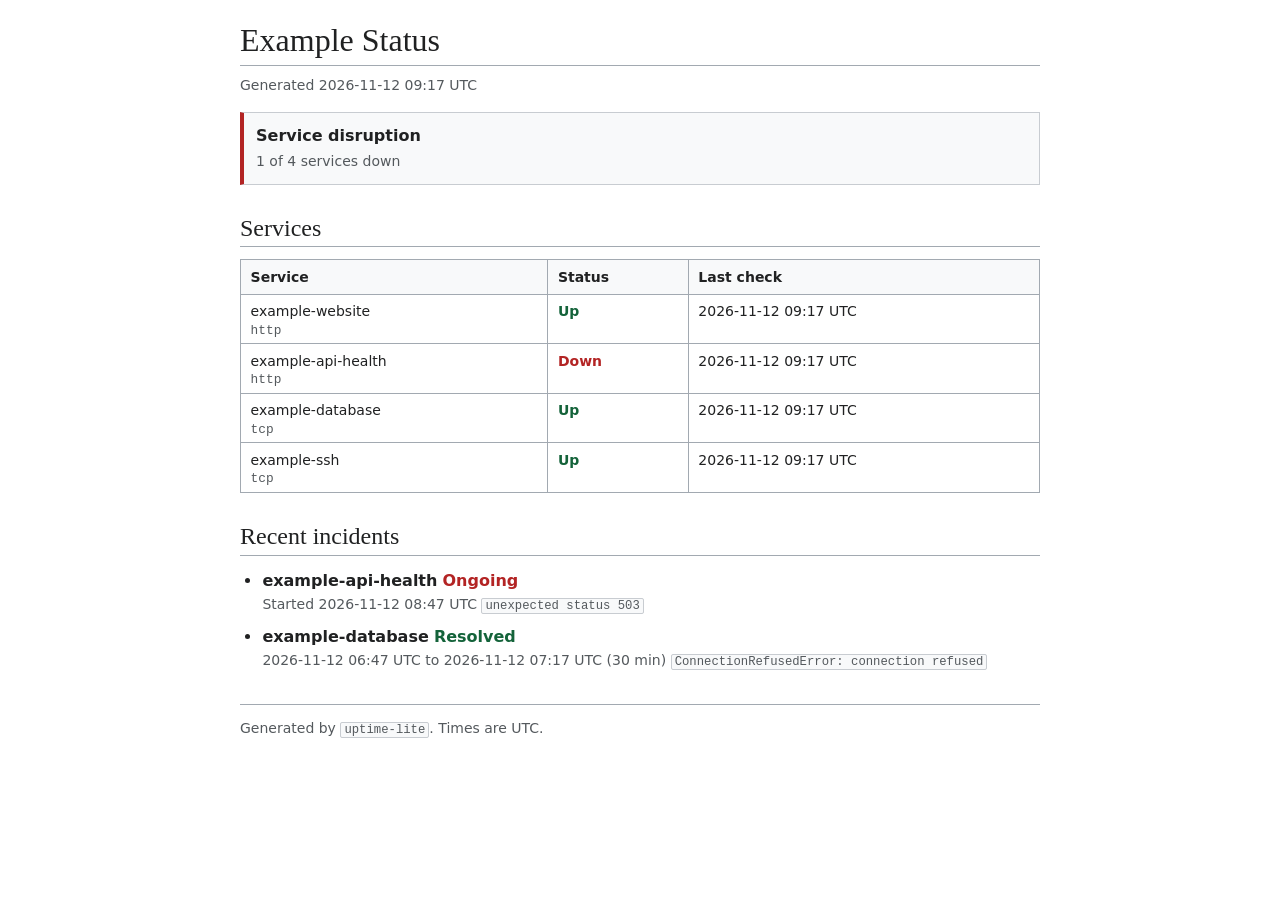
<file: site/status/index.html>
<!doctype html>
<html lang="en">
<head>
<meta charset="utf-8">
<meta name="viewport" content="width=device-width, initial-scale=1">
<title>Example Status</title>
<meta name="description" content="Current status and recent incidents for Example Status">
<style>
:root {
  --bg: #ffffff; --surface: #f8f9fa; --ink: #202122; --muted: #54595d;
  --line: #a2a9b1; --line-soft: #c8ccd1; --ok: #14633a; --bad: #b32424;
  --sans: system-ui, -apple-system, "Segoe UI", Roboto, "Helvetica Neue", Arial, sans-serif;
  --serif: Georgia, "Times New Roman", Times, serif;
  --mono: ui-monospace, Menlo, Consolas, "Liberation Mono", "Courier New", monospace;
  color-scheme: light dark;
}
@media (prefers-color-scheme: dark) {
  :root {
    --bg: #101418; --surface: #1b2026; --ink: #eaecf0; --muted: #a2a9b1;
    --line: #54595d; --line-soft: #3a4046; --ok: #7fd1a0; --bad: #ff9a8f;
  }
}
*, *::before, *::after { box-sizing: border-box; }
body { margin: 0; background: var(--bg); color: var(--ink); font: 1rem/1.6 var(--sans); overflow-wrap: break-word; }
main { max-width: 52rem; margin: 0 auto; padding: 1.25rem 1rem 2.5rem; }
h1, h2 { margin: 0; font-family: var(--serif); font-weight: 400; line-height: 1.3; border-bottom: 1px solid var(--line); }
h1 { font-size: 2rem; padding-bottom: 0.2rem; }
h2 { margin-top: 1.75rem; font-size: 1.5rem; padding-bottom: 0.15rem; }
.meta { margin: 0.5rem 0 0; color: var(--muted); font-size: 0.875rem; }
.banner { margin-top: 1rem; padding: 0.6rem 0.75rem; border: 1px solid var(--line-soft); border-left: 4px solid var(--muted); background: var(--surface); }
.banner.up { border-left-color: var(--ok); }
.banner.down { border-left-color: var(--bad); }
.banner strong { display: block; }
.banner span { color: var(--muted); font-size: 0.875rem; }
.table-wrap { margin-top: 0.75rem; overflow-x: auto; }
table { width: 100%; border-collapse: collapse; font-size: 0.875rem; }
th, td { padding: 0.35rem 0.6rem; text-align: left; vertical-align: top; border: 1px solid var(--line); }
th { background: var(--surface); white-space: nowrap; }
.type { display: block; color: var(--muted); font: 0.8rem var(--mono); }
.pill { font-weight: 700; white-space: nowrap; }
.pill.up { color: var(--ok); }
.pill.down { color: var(--bad); }
.pill.unknown { color: var(--muted); }
ul { margin: 0.75rem 0 0; padding-left: 1.4rem; }
li + li { margin-top: 0.5rem; }
li .detail { display: block; color: var(--muted); font-size: 0.875rem; }
code { font: 0.875em var(--mono); background: var(--surface); border: 1px solid var(--line-soft); border-radius: 2px; padding: 0 0.25em; }
.empty { margin: 0.75rem 0 0; color: var(--muted); }
footer { margin-top: 2rem; padding-top: 0.75rem; border-top: 1px solid var(--line); color: var(--muted); font-size: 0.875rem; }
</style>
</head>
<body>
<main>
<header>
<h1>Example Status</h1>
<p class="meta">Generated 2026-11-12 09:17 UTC</p>
</header>
<div class="banner down" role="status">
<div><strong>Service disruption</strong><span>1 of 4 services down</span></div>
</div>
<section aria-labelledby="services-title">
<h2 id="services-title">Services</h2>
<div class="table-wrap">
<table>
<thead><tr><th scope="col">Service</th><th scope="col">Status</th><th scope="col">Last check</th></tr></thead>
<tbody>
<tr><td>example-website<span class="type">http</span></td><td><span class="pill up">Up</span></td><td>2026-11-12 09:17 UTC</td></tr>
<tr><td>example-api-health<span class="type">http</span></td><td><span class="pill down">Down</span></td><td>2026-11-12 09:17 UTC</td></tr>
<tr><td>example-database<span class="type">tcp</span></td><td><span class="pill up">Up</span></td><td>2026-11-12 09:17 UTC</td></tr>
<tr><td>example-ssh<span class="type">tcp</span></td><td><span class="pill up">Up</span></td><td>2026-11-12 09:17 UTC</td></tr>
</tbody>
</table>
</div>
</section>
<section aria-labelledby="incidents-title">
<h2 id="incidents-title">Recent incidents</h2>
<ul>
<li><strong>example-api-health</strong> <span class="pill down">Ongoing</span><span class="detail">Started 2026-11-12 08:47 UTC <code>unexpected status 503</code></span></li>
<li><strong>example-database</strong> <span class="pill up">Resolved</span><span class="detail">2026-11-12 06:47 UTC to 2026-11-12 07:17 UTC (30 min) <code>ConnectionRefusedError: connection refused</code></span></li>
</ul>
</section>
<footer>Generated by <code>uptime-lite</code>. Times are UTC.</footer>
</main>
</body>
</html>
</file>
